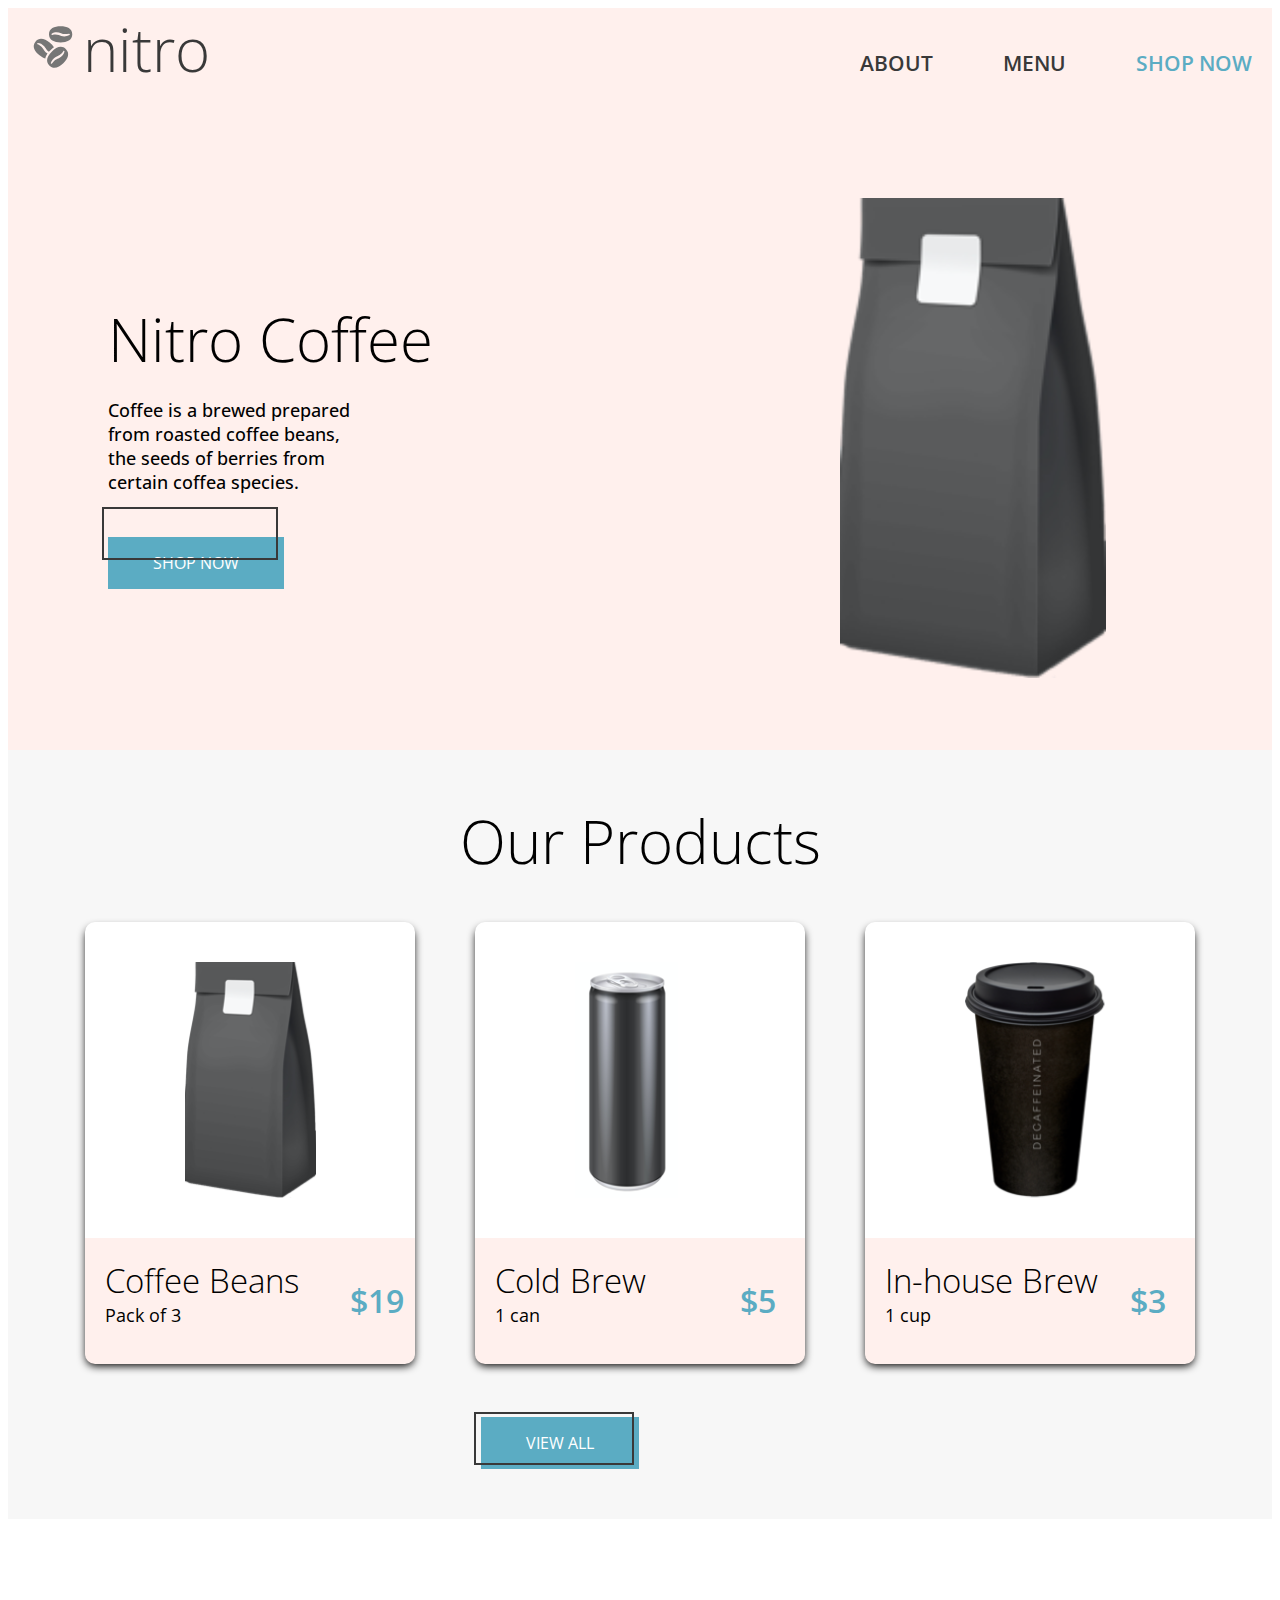
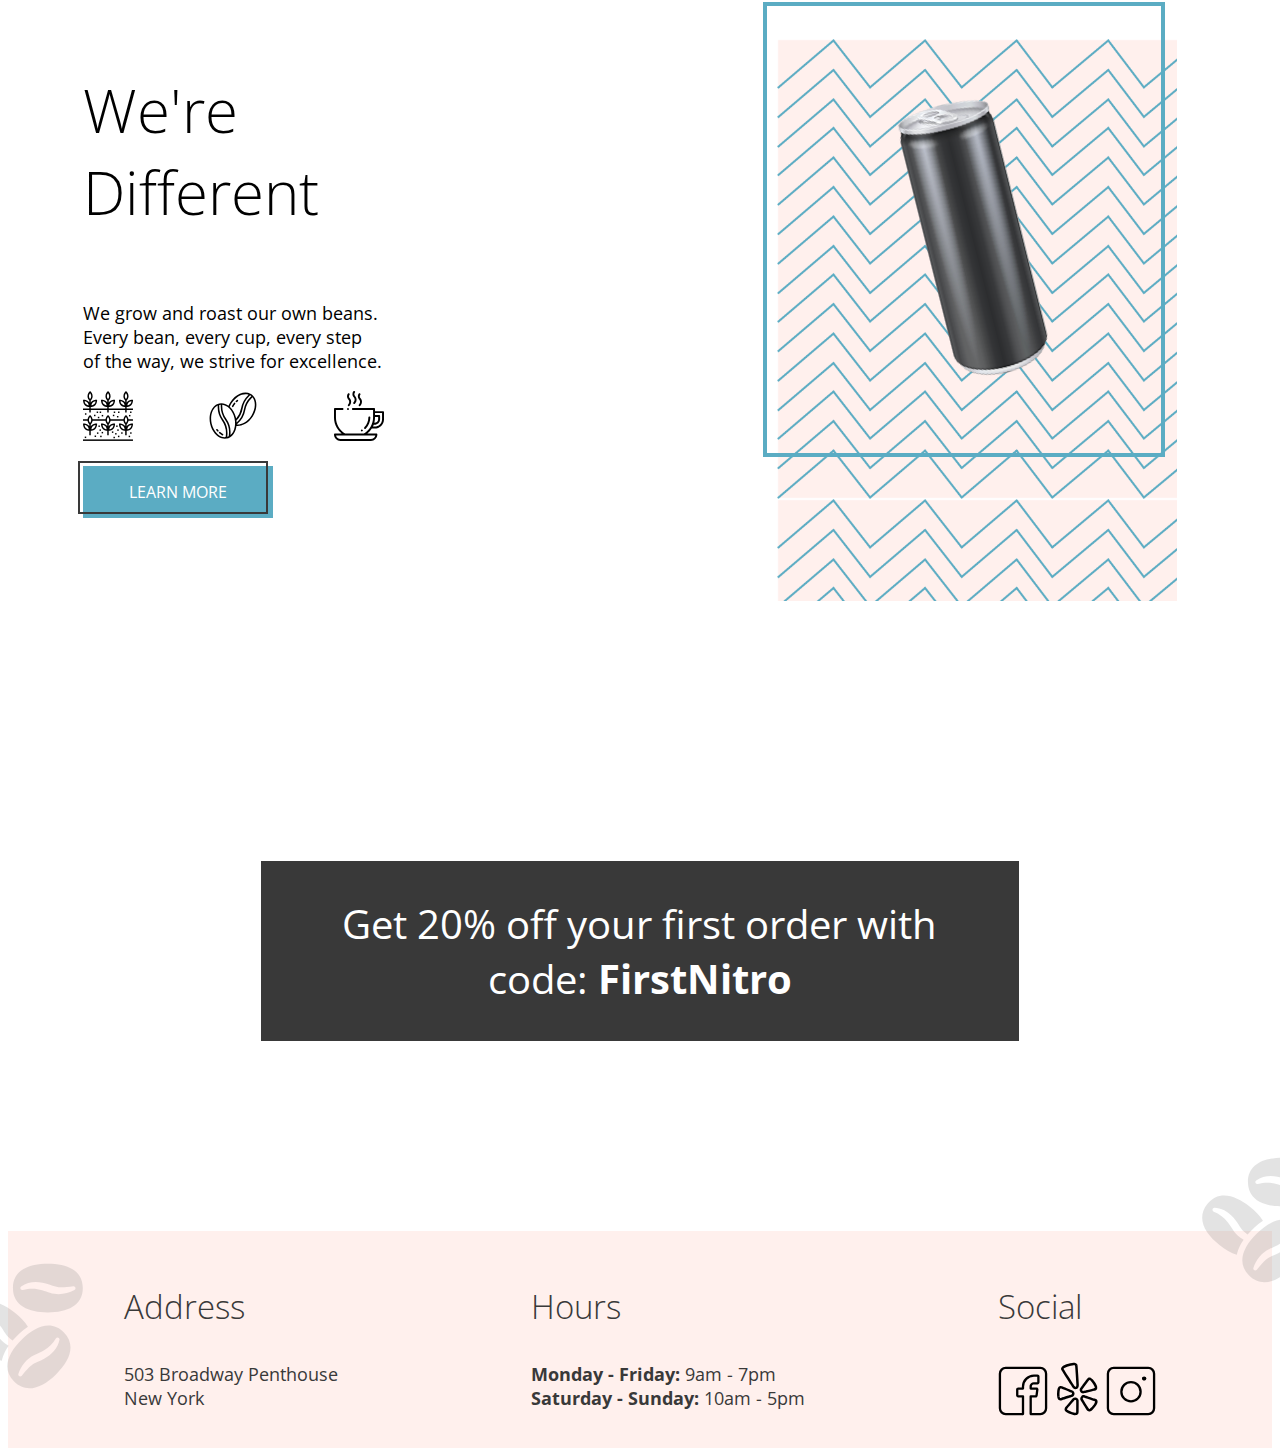
<file: index.html>
<!DOCTYPE html>
<html lang="en">

<head>
    <meta charset="UTF-8">
    <meta name="viewport" content="width=device-width, initial-scale=1.0">
    <link href="https://fonts.googleapis.com/css2?family=Open+Sans:ital,wght@0,300;0,400;0,600;0,700;1,400&display=swap"
        rel="stylesheet">
    <title>Coffee Shop - Home</title>
    <link rel="stylesheet" href="./css/landing.css">
    <link rel="stylesheet" href="./css/global.css">
    <link rel="stylesheet" href="../css/menu.css">
</head>

<body>
    <header class="nav nav-bar__display">
        <div>
            <img src="../assets/logos/coffee-beans-logo-and-footer.svg" alt="coffee beans logo" class="icon-01" />
            <a href="index.html" class="font-grey nitro">nitro</a>
        </div>
        <div>
            <nav class="">
                <ul class="nav nav-bar__display">
                    <li class="nav-list__text"><A class="nav-list__link" href="/index.html">ABOUT</A></li>
                    <li class="nav-list__text"><A class="nav-list__link" href="/pages/menu.html">MENU</A></li>
                    <li class="nav-list__text"><A class="nav-list__link-02" href="/pages/menu.html">SHOP NOW</A></li>
                </ul>
            </nav>
        </div>

    </header>
    <main>
        <section class="primary-2 section-01">
            <article class="section-01__display">
                <h1 class="section-01__article-header">Nitro Coffee</h1>
                <p class="section-01__article-text">Coffee is a brewed prepared from roasted coffee beans, the seeds of
                    berries from certain coffea
                    species.
                </p>
                <a class="" href="/pages/menu.html">
                    <button class="section-01__button">
                        SHOP NOW <span class="button-style-over">
                            <p> </p>
                        </span>
                    </button>
                </a>
            </article>
            <article class="section-01__display">
                <img class="section-01__img" src="./assets/images/coffeebeans.png" alt="coffee bag" />
            </article>

        </section>

        <section>
            <h2 class="discountSection-cards section-01__closeMargin-cards">Our Products</h2>
            <div class="discountSection-cards">
                <article class="article__display article__display-card01">
                    <div class="article__display-card0">
                        <img class="article__card-img" src="./assets/images/coffeebeans.png" alt="coffee beans" />
                    </div>
                    <div class="article__display-card02">
                        <h3 class="article__itemCard-text">Coffee Beans</h3>
                        <p class="article__itemCard-text">Pack of 3</p>
                        <p class="article__price-text02 price">$19</p>
                    </div>
                </article>
                <article class="article__display article__display-card01">
                    <div class="article__display-card0">
                        <img class="article__card-img" src="./assets/images/coldbrew.png" alt="cold brew" />
                    </div>
                    <div class="article__display-card02">
                        <h3 class="article__itemCard-text">Cold Brew</h3>
                        <p class="article__itemCard-text">1 can</p>
                        <p class="article__price-text02 price">$5</p>
                    </div>
                </article>
                <article class="article__display article__display-card01">
                    <div class="article__display-card0">
                        <img class="article__card-img" src="./assets/images/inhousebrew.png" alt="in-house brew" />
                    </div>
                    <div class="article__display-card02">
                        <h3 class="article__itemCard-text">In-house Brew</h3>
                        <p class="article__itemCard-text">1 cup</p>
                        <p class="article__price-text02 price">$3</p>
                    </div>
                </article>
            </div>
            <div class="discountSection-cards">
                <br>
                <br>
                <a href="/pages/menu.html">
                    <button class="section-01__button article__card-button">
                        VIEW ALL
                    </button>
                </a>
                <div class="button-style-over02">

                </div>
            </div>
        </section>
        <section class="section02-display">
            <div class="section02-article__display">
                <h2>We're Different</h2>
                <p>We grow and roast our own beans. Every bean, every cup, every step of the way, we strive for
                    excellence.</p>
                <div class="section02-article__icon">
                    <img class="icon-01" src="./assets/images/planting.svg" alt="planting sprite">
                    <img class="icon-01" src="./assets/images/coffee-beans.svg" alt="beans sprite">
                    <img class="icon-01" src="./assets/images/coffee-cup.svg" alt="cup of coffee">
                </div>

                <button class="section-01__button article__card-button section02-article__button">LEARN MORE</button>
                <div class="button-style-over03"></div>
            </div>
            <div class="section02-article__img">
                <img class="section02-article__img02" src="./assets/images/tiltedcan.png" alt="tilted can">
            </div>
            <div class="button-style-over04"></div>
        </section>
        <section class="discount-banner__padding">
            <p class="discount-banner">Get 20% off your first order with code:<span class="footer-address_bold">
                    FirstNitro</span></p>
        </section>
    </main>
    <footer class="primary-2 font-grey footer-article__display ">
        <img class="footer-bean-img" src="./assets/logos/coffee-beans-logo-and-footer.svg" alt="beans">
        <article class="">
            <h3>Address</h3>
            <p>503 Broadway Penthouse<br>New York</p>
        </article>

        <article class="">
            <h3>Hours</h3>
            <p><span class="footer-address_bold">Monday - Friday:</span> 9am - 7pm<br><span
                    class="footer-address_bold">Saturday - Sunday:</span> 10am - 5pm</p>
        </article>

        <article class="">
            <h3>Social</h3>
            <a href="https://www.facebook.com/"><img class="footer-address_icons" src="./assets/logos/Facebook-Icon.svg"
                    alt="facebook" /></a>
            <a href="https://www.yelp.com/"><img class="footer-address_icons" src="./assets/logos/Yelp-Icon.svg"
                    alt="yelp" /></a>
            <a href="https://www.instagram.com/"><img class="footer-address_icons"
                    src="./assets/logos/Instagram-Icon.svg" alt="instagram" /></a>
        </article>
        <img class="footer-bean-img02" src="./assets/logos/coffee-beans-logo-and-footer.svg" alt="beans">
    </footer>
</body>

</html>
</file>
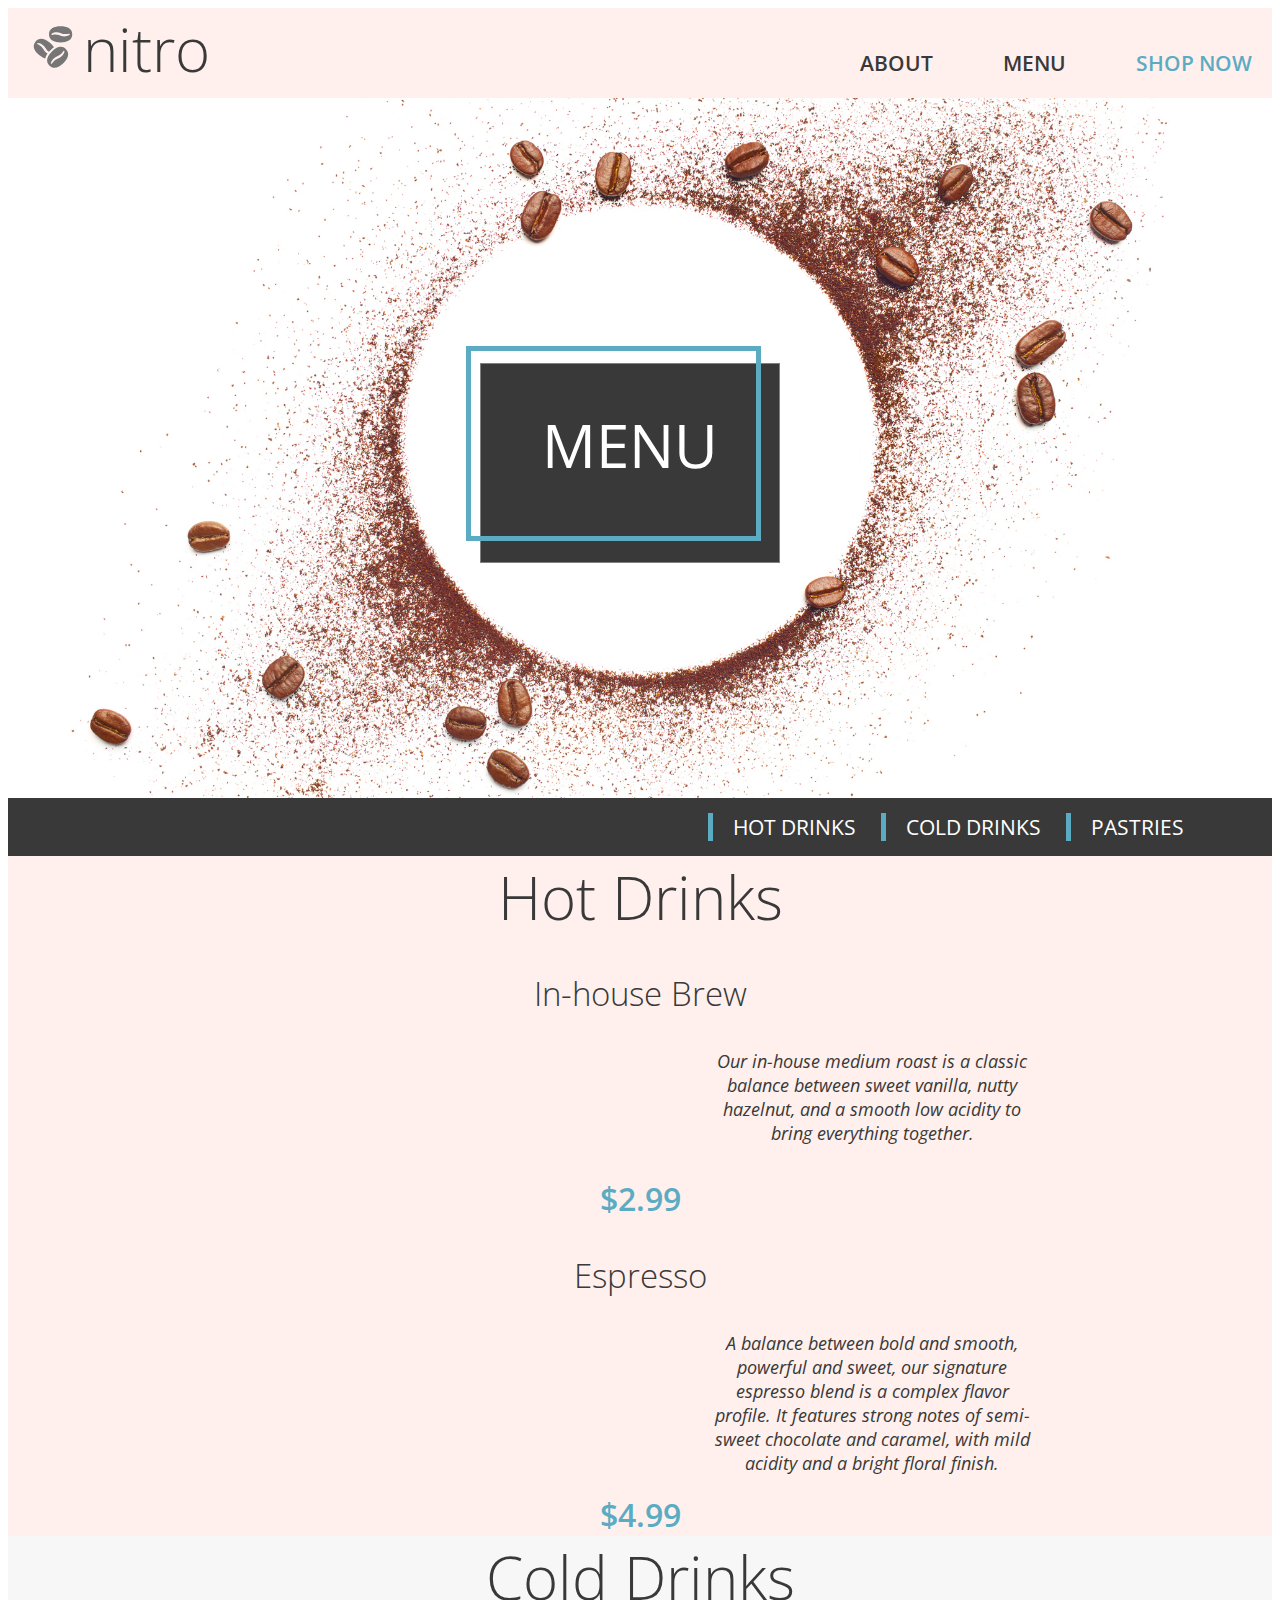
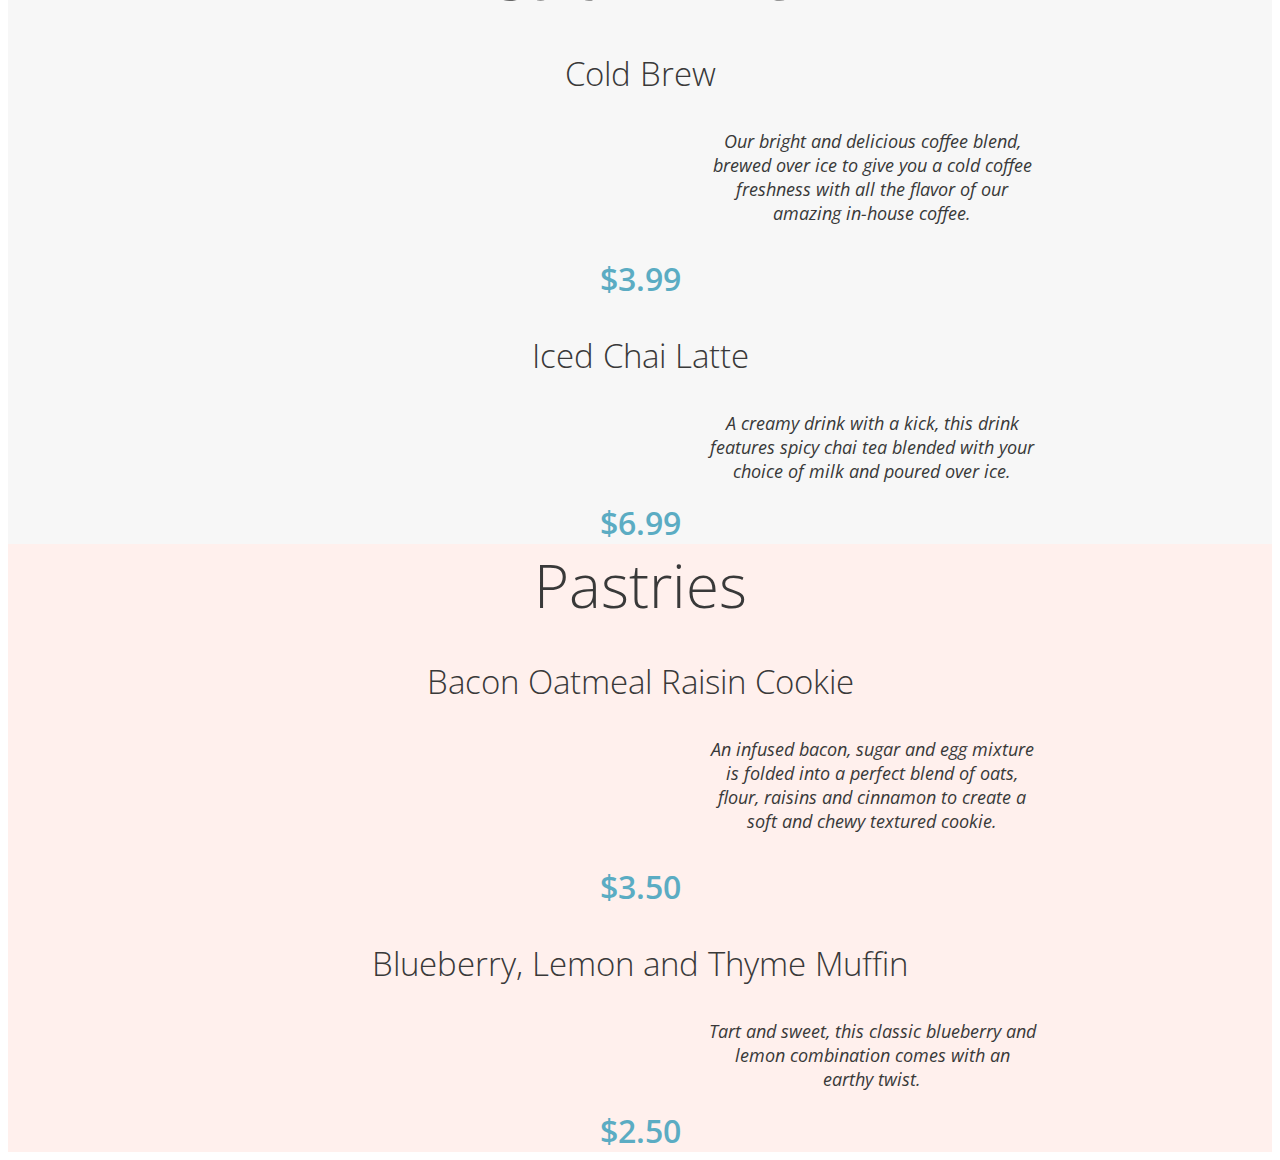
<file: pages/menu.html>
<!DOCTYPE html>
<html lang="en">

<head>
    <meta charset="UTF-8">
    <meta name="viewport" content="width=device-width, initial-scale=1.0">
    <link href="https://fonts.googleapis.com/css2?family=Open+Sans:ital,wght@0,300;0,400;0,600;0,700;1,400&display=swap"
        rel="stylesheet">
    <title>Coffee Shop - Menu</title>
    <link rel="stylesheet" href="../css/global.css">
    <link rel="stylesheet" href="../css/menu.css">
</head>

<body>
    <header class="nav nav-bar__display">
        <div>
            <img src="../assets/logos/coffee-beans-logo-and-footer.svg" alt="coffee beans logo" class="icon-01" />
            <a href="index.html" class="font-grey nitro">nitro</a>
        </div>
        <div>
            <nav class="">
                <ul class="nav nav-bar__display">
                    <li class="nav-list__text"><A class="nav-list__link" href="/index.html">ABOUT</A></li>
                    <li class="nav-list__text"><A class="nav-list__link" href="/pages/menu.html">MENU</A></li>
                    <li class="nav-list__text"><A class="nav-list__link-02" href="/pages/menu.html">SHOP NOW</A></li>
                </ul>
            </nav>
        </div>

    </header>
    <main>

        <section class="img menu-display">
            <div class="menu">
                <h1 class=" menu-text font-grey">MENU</h1>
                <div class="button-style-over05"> </div>
            </div>
        </section>
        <ul class="sub-nav">
            <li class="sub-nav__position"><A class="sub-nav sub-nav__text font-grey" href="">HOT DRINKS</A></li>
            <li class="sub-nav__position"><A class="sub-nav sub-nav__text font-grey" href="">COLD DRINKS</A></li>
            <li class="sub-nav__position"><A class="sub-nav sub-nav__text font-grey" href="">PASTRIES</A></li>
        </ul>
        <section class="primary-2 text-center font-grey">
            <h2 class="hotDrinks__margin-close">Hot Drinks</h2>
            <h3>In-house Brew</h3>
            <p class="items-text-p">Our in-house medium roast is a classic balance between sweet vanilla,
                nutty hazelnut, and a smooth low
                acidity to bring everything together.</p>
            <p class="text-center price">$2.99</p>
            <h3>Espresso</h3>
            <p class="items-text-p">A balance between bold and smooth, powerful and sweet, our signature espresso blend
                is a complex flavor
                profile. It features strong notes of semi-sweet chocolate and caramel, with mild acidity and a bright
                floral finish.</p>
            <p class="text-center price hotDrinks__margin-close">$4.99</p>
        </section>
        <section class="font-grey text-center cold-stuff hotDrinks__margin-close">
            <h2 class="hotDrinks__margin-close">Cold Drinks</h2>
            <h3>Cold Brew</h3>
            <p class="items-text-p">Our bright and delicious coffee blend, brewed over ice to give you a cold coffee
                freshness with all the
                flavor of our amazing in-house coffee.</p>
            <p class="text-center price">$3.99</p>
            <h3>Iced Chai Latte</h3>
            <p class="items-text-p">A creamy drink with a kick, this drink features spicy chai tea blended with your
                choice of milk and
                poured over ice.</p>
            <p class="text-center price hotDrinks__margin-close">$6.99</p>
        </section>
        <section class="primary-2 text-center font-grey">
            <h2 class="hotDrinks__margin-close">Pastries</h2>
            <h3>Bacon Oatmeal Raisin Cookie</h3>
            <p class="items-text-p">An infused bacon, sugar and egg mixture is folded into a perfect blend of oats,
                flour, raisins and cinnamon
                to create a soft and chewy textured cookie. </p>
            <p class="text-center price">$3.50</p>
            <h3>Blueberry, Lemon and Thyme Muffin</h3>
            <p class="items-text-p">Tart and sweet, this classic blueberry and lemon combination comes with an earthy
                twist.</p>
            <p class="text-center price hotDrinks__margin-close">$2.50</p>
        </section>
    </main>
    <footer>

    </footer>
</body>

</html>
</file>
<file: css/landing.css>
* {
    box-sizing: border-box;
    font-family: 'Open Sans';
}

.section-01 {
    width: 100%;
    height: 652px;
    display: inline-flex;
    align-content: center;
}

.section-01__display {
    display: flex;
    flex-direction: column;
    align-content: center;
    justify-content: flex-start;
    align-items: baseline;
    width: 50%;

}

.section-01__article-header {
    margin-top: 200px;
    margin-left: 100px;
    margin-bottom: 0px;
}

.section-01__article-text {
    font-weight: 500;
    inline-size: 40%;
    text-align: left;
    margin-left: 100px;
}

.section-01__button {
    color: white;
    background-color: #5BACC3;
    border: none;
    font-size: 1em;
    padding: 15px 45px;
    margin-top: 25px;
    margin-bottom: 50px;
}

.button-style-over{
    border: #393939 2px solid;
    width: 176px;
    height: 53px;
    position: absolute;
    top: 507px;
    left: 102px;

} 

.button-style-over02{
    border: #393939 2px solid;
    width: 160px;
    height: 53px;
    position: relative;
    left: -165px;
    bottom: -20px;

} 

.button-style-over03{
    border: #393939 2px solid;
    width: 190px;
    height: 53px;
    position: relative;
    top: -107px;
    left: -5px;
}

.button-style-over04{
    border: #5BACC3 4px solid;
    width: 402px;
    height: 455px;
    position: absolute;
    right: 115px;
    top: 178% ;
}

.section-01__closeMargin-cards {
    margin-top: 0px;
    margin-bottom: 0px;
    padding-top: 50px;
    padding-bottom: 10px;
}

.section-01__img {
    height: 480px;
    margin-top: 100px;
    margin-left: 200px;
}

.discountSection-cards {
    display: flex;
    flex-wrap: wrap;
    justify-content: center;
    background-color: #f7f7f7;
}

.article__display {

    background-color: white;
    border-radius: 10px;
    box-shadow: 0 5px 9px -1px;
    Box shadow color: rgba(0, 0, 0, 0.25);
    width: 330px;
    height: 440px;
    padding-top: 20px;
    margin: 30px;
}

.article__display-card01 {
    display: flex;
    flex-direction: column;
    justify-content: flex-start;
    align-items: baseline;
}

.article__display-card02 {
    width: 100%;
    height: 30%;
    background-color: #FFF0ED;
    border-bottom-left-radius: 10px;
    border-bottom-right-radius: 10px;
    margin-top: 35px;
    padding-top: 20px;
}

.article__itemCard-text {
    margin: 0px;
    padding-left: 20px;
}

.article__price-text02 {
    position: relative;
    top: -80px;
    right: -265px;
    padding-bottom: 0px;
    margin-bottom: 0px;
}

.article__card-img {
    margin-left: 100px;
    margin-top: 20px;
    height: 236px;
}

.section02-display {
    display: flex;
    justify-content: space-between;
    padding-top: 100px;
    padding-bottom: 0px;
    padding-left: 75px;
    padding-right: 75px;
}

.section02-article__display {
    display: flex;
    flex-direction: column;
    width: 27%;
}

.section02-article__img {
    background-image: url("../assets/images/coldbrewbackground.png");
    background-size: 460px;
    width: 400px;
    padding: 20px;
    margin: 20px;
}

.section02-article__img02 {
    position: relative;
    left: 100px;
    top: 40px;
}

.section02-article__icon {
    display: flex;
    justify-content: space-between;
}

.section02-article__button {
    width: 190px;
}

.discount-banner {
    font-family: 'Open Sans';
    background-color: #393939;
    width: 60%;
    color: white;
    font-size: 2.5em;
    padding: 35px 75px;
    text-align: center;

}

.discount-banner__padding {
    display: flex;
    justify-content: center;
    padding-top: 200px;
    padding-bottom: 150px;
}

.footer-address_bold {
    font-weight: 700;
}

.footer-address_icons {
    width: 50px;
}

.footer-article__display {
    display: flex;
    justify-content: space-around;
    padding: 20px;
}

.footer-article__display-01 {
    margin-left: 20%;
}

.footer-bean-img {
    opacity: 0.2;
    width: 150px;
    position: absolute;
    left: -50px;
}

.footer-bean-img02 {
    opacity: 0.2;
    width: 150px;
    position: absolute;
    right: -55px;
    top: 305%;
}
</file>
<file: css/global.css>
* {
    box-sizing: border-box;
}

.icon-01 {
    width: 50px;
}

/* typography - regular weight as standard - weight and style changes made in specific file for example menu.css */
.font-grey {
    color: #393939;
    font-family: 'Open Sans';
    font-style: normal;
    font-weight: 400;
}

.text-center {
    text-align: center;
}

.wrap {
    text-wrap: wrap;
}

.nowrap {
    text-wrap: nowrap;
}

.balance {
    text-wrap: balance;
}

.nav {
    list-style-type: none;
    font-size: 21px;
    font-weight: 400;
}

.nav-bar__display {
    display: flex;
    width: 100%;
    background-color: #FFF0ED;
    padding-left: 20px;
    justify-content: space-between;
}

.nav-list__text {
    margin-left: 50px;
    margin-top: 20px;
    color: #393939;
    font-family: 'Open Sans';
    font-style: normal;
    font-weight: 500;
    padding-right: 20px;
}

.nav-list__link {
    text-decoration: none;
    color: #393939;
    font-family: 'Open Sans';
    font-style: normal;
    font-weight: 600;
}

.nav-list__link-02 {
    text-decoration: none;
    color: #5BACC3;
    font-family: 'Open Sans';
    font-style: normal;
    font-weight: 600;
}

.sub-nav {
    list-style-type: none;
    width: 100%;
    background-color: #393939;
    font-size: 21px;
    font-weight: 400;
    text-align: center;
    text-decoration: none;
    color: white;
    display: flex;
    margin-top: 0px;
    margin-bottom: 0px;
    padding-left: 700px;
}

.sub-nav__position {
padding-top: 15px;
padding-bottom: 15px;
margin: 0px;
}

.sub-nav__text {
    border-left: #5BACC3 5px solid;
    padding-left: 20px;
    padding-right: 25px;
}

.primaryTextColor {
    color: #5BACC3;
}

h1 {
    font-size: 60px;
    font-weight: 300;
}

h2 {
    font-size: 60px;
    font-weight: 300;
}

h3 {
    font-size: 33px;
    font-weight: 300;
}

p {
    font-size: 18px;
    font-weight: 400;
    text-align: left;
}

nav {
    font-size: 21px;
    font-weight: 400;
}


.primary-1 {
    background-color: #5BACC3;
}

.primary-2 {
    background-color: #FFF0ED;
}
</file>
<file: css/menu.css>
* {
    box-sizing: border-box;
}

.nitro {
    font-weight: 300;
    font-size: 60px;
    text-decoration: none;
}

.img {
    width: 100%;
    height: 700px;
    background-image: url("../assets/images/coffee-circle.jpg");
    background-position: center;
    background-size: cover;
    margin-bottom: 0px;
}

.menu {
    width: 300px;
    height: 200px;
    border: 1px solid grey;
    text-align: center;
    font-weight: 300;
    color: white;
    background-color: #393939;
    margin-top: 30px;
    margin-right: 20px;
}

.menu-text {
    color: white;
}

.menu-display {
    display: flex;
    flex-direction: column;
    align-items: center;
    justify-content: space-around;
}
.hot-stuff {
    text-align: center;
}

.button-style-over05{
    border: #5BACC3 5px solid;
    width: 295px;
    height: 195px;
    position: relative;
    top: -180px;
    left: -15px;
}

.hotDrinks__margin-close {
    margin-top: 0px;
    margin-bottom: 0px;
}

.items-text-p {
    font-style: italic;
    width: 100%;
    font-weight: 400;
    font-size: 18px;
    inline-size: 26%;
    text-align: center;
    margin-left: 700px;
}

/* #wrap {
    text-wrap: balance;
} */

.cold-stuff {
    background-color: #f7f7f7;
}

.price {
    color: #5BACC3;
    font-weight: 600;
    font-size: 32px;
}

/* border box - see slides */
</file>
